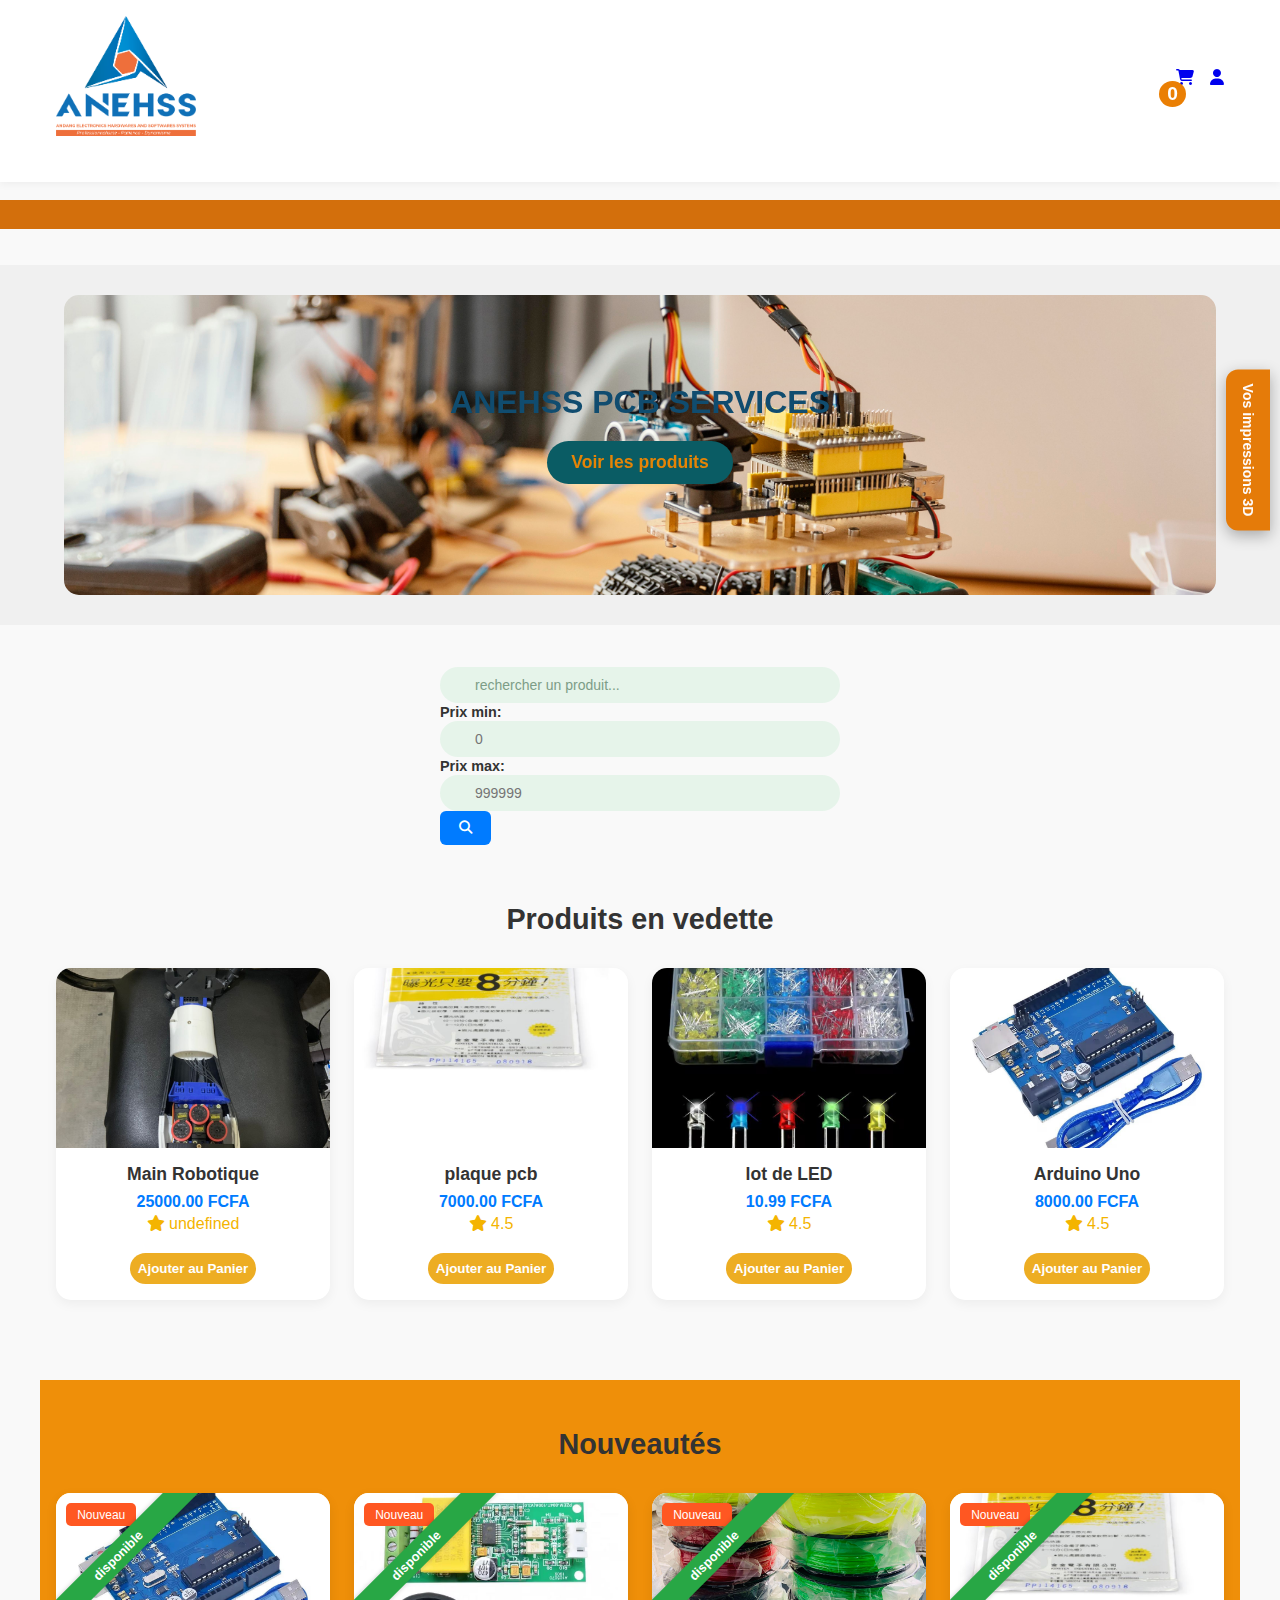
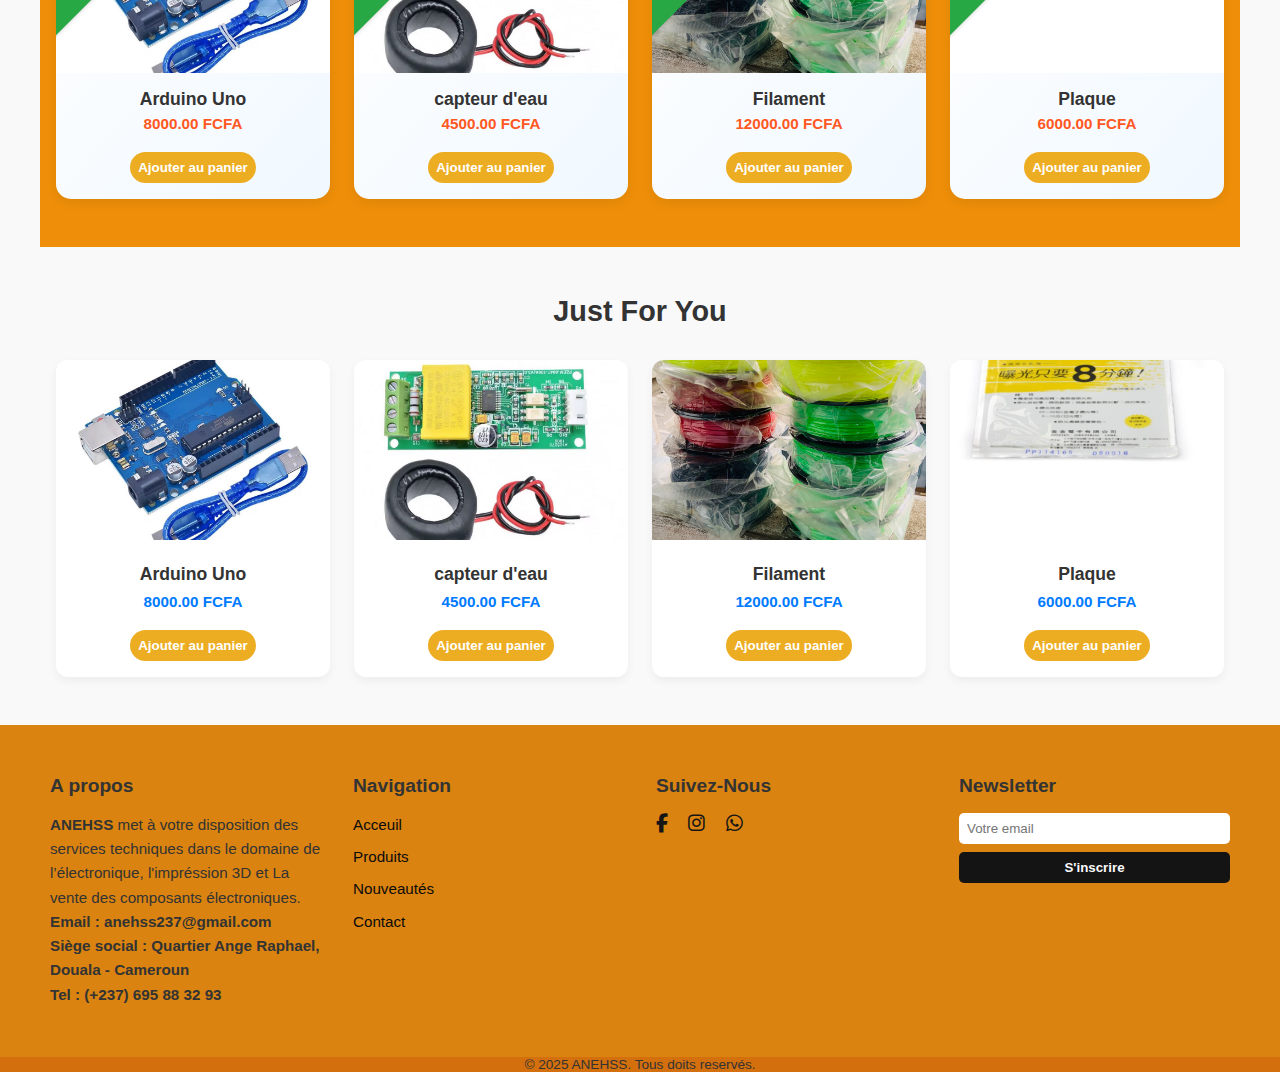
<file: index.html>
<!DOCTYPE html>
<html lang="fr">
<head>
    <meta charset="UTF-8"/>
    <meta name="viewport" content="width=device-width, initial-scale=1.0"/>
    <title>ANEHSS</title>
    <link rel="stylesheet" href="css/style.css">
    <link rel="icon" href="images/Logo.png" type="image/png">
    <link rel="stylesheet" href="https://cdnjs.cloudflare.com/ajax/libs/font-awesome/6.4.0/css/all.min.css" />
</head>

<div id="bouton-3d">Vos impressions 3D</div>

<div id="slide-3d">
    <div class="contenu-slide">
        <h2>Impression 3D personnalisée</h2>
        <p>Nous vous offrons la possibilité de réaliser vos impréssions 3D personnalisées<br>
            soumettez nous vos coordonnées,Fichiers, dimmensions, matériaux... On s'occupe de tout.</p>
        <a href="3d.html" class="btn-decouvrir">Découvrir</a>
    </div>
</div>
<body>
    <header class="site-header">
        <div class="container">
            <!--Logo-->
            <div class="logo">
                
                <img src="images/Logo.png" alt="logo du site" class="photo">
            </div>

            

            <div class="user-actions">
                <a href="#" id="link-panier" style="position: relative;"><i class="fas fa-shopping-cart"></i><span id="panier-compteur" class="panier-compteur">0</span></a>
                <a href="profil.html" id="link-profil"><i class="fas fa-user"></i></a>
                <button class="menu-toggle" id="menu-toggle"><i class="fas fa-bars"></i></button>
            </div>

            <!--Menu Responsive-->
            <nav class="mobile-nav" id="mobile-nav">
                <ul>
                    <li><a href="#">Acceuil</a></li>
                    <li><a href="#">Produits</a></li>
                    <li><a href="#">Nouveautés</a></li>
                    <li><a href="#">Contact</a></li>
                </ul>
            </nav>
        </div>
        

        <!--Affichage de l'état-->
    <div id="auth-info">
        <span id="welcome-msg"></span>
        <button id="btn-logout" style="display: none;">Se déconnecter</button>
    </div>
        
    </header>
    <div id="login-modal" class="modal">
        <div class="modal-content">
            <span class="close-btn" id="close-login">&times;</span>
            <h2>Connexion</h2>
            <input type="text" id="username" placeholder="Nom d'utilisateur" required />
             <input type="email" id="email" placeholder="Adresse e-mail" required />
            <button id="btn-login">Se connecter</button>
        </div>
    </div>
    <br>
    <section class="devise-container">
            <h1 class="devise">
                <span class="mot">Professionnalisme</span>
                <span class="mot">Patience</span>
                <span class="mot">Dynamisme</span>
            </h1>
        </section>
        <br>


    <!--<section class="recherches-populaires">
            <h2>Recherches Populaires</h2>
            <div class="tags-container" id="tags-container">
                
            </div>
        </section>-->
        <br>
        <section class="hero-flip">
            <div class="flip-card" id="flip-card">
                <div class="flip-card-inner" id="flip-card-inner">
                    <!--cartes générées-->
                </div>
            </div>
        </section>
        
        
    <!--Barre de recherche-->
            <section class="filtres-section">
                <div class="filtres-container">
                    <input type="text" id="recherche-input" placeholder="rechercher un produit..." class="search-ba"/>
                    

                    <div class="filtre-prix">
                        <label for="prix-min">Prix min:</label>
                        <input type="number" id="prix-min" placeholder="0" min="0"/><br>
                        <label for="prix-max">Prix max:</label>
                        <input type="number" id="prix-max" placeholder="999999" min="0"/>
                    </div>
                    <button id="btn-filtrer"><i class="fas fa-search"></i></button>
                </div>
            </section>

    
    <main>
        
        <section class="produits-vedette" id="nouveautes">
            <h2>Produits en vedette</h2>
            <div class="produits-container" id="produits-container"></div>
            <!--Produits générés-->
        </section>

        <section class="nouveautes" >
            <h2>Nouveautés</h2>
            <div class="nouveautes-container" id="nouveautes-container">
                <!--Nouveaux produits générés dynamiquement-->
            </div>
        </section>
        <!--<section class="projets-realises">
            <h2> Projets Réalisés</h2>
            <div class="grille-projets">
                <div class="carte-projet fade-in">
                    <div class="media parallax">
                        <img src="" alt="Boitier 3D">
                    </div>
                    <div class="contenu">
                        <h3>Boitier capteur météo</h3>
                        <p>Impréssion PLA, Intégration ESP32, batterie solaire</p>
                    </div>
                </div>

                <div class="carte-projet fade-in">
                    <div class="media parallax">
                        <video src="video/" autoplay muted loop></video>
                    </div>
                    <div class="contenu">
                        <h3>Mini robot imprimé</h3>
                        <p>Conception mécanique et animation de servos SG90</p>
                    </div>
                </div>
            </div>
        </section>-->
        
        <section class="just-for-you">
            <h2>Just For You</h2>
            <div class="just-container" id="just-container">
                <!--Tous les produits-->
            </div>
        </section>
    </main>
    <!--Panier Latéral-->
    <div id="side-cart" class="side-cart">
        <div class="side-cart-header">
            <h3>Mon panier</h3>
            <span class="close-cart" id="close-cart">&times;</span>
        </div>
        <div id="cart-items" class="cart-items"></div>
        <div class="side-cart-footer">
        <p>Total : <span id="cart-total">0 FCFA</span></p>
        <button id="btn-commander">Commander</button>
        </div>
    </div>

    <!--Compteur panier-->
    <span id="panier-compteur" class="panier-compteur">0</span>
</body>
    <footer>
        <div class="footer-container">
            <div class="ooter-col">
                <h3>A propos</h3>
                <p> <b>ANEHSS</b> met à votre disposition des services techniques dans le domaine de l’électronique, l'impréssion 3D et La vente 
                    des composants électroniques.
                    <b><br>Email : anehss237@gmail.com <br> Siège social : Quartier Ange Raphael, Douala - Cameroun<br> Tel : 
(+237) 695 88 32 93 	</p></b>
            </div>
            <div class="ooter-col">
                <h3>Navigation</h3>
                <ul>
                    <li><a href="#">Acceuil</a></li>
                    <li><a href="3d.html">Produits</a></li>
                    <li><a href="#nouveautes">Nouveautés</a></li>
                    <li><a href="mailto:anehss237@gmail.com?subject=Prise%20de%20contact&body=Bonjour,%20j'aimerais%20vous%20Contacter.">Contact</a></li>
                </ul>
            </div>
            <div class="ooter-col">
                <h3>Suivez-Nous</h3>
                <div class="social-links">
                    <a href="#"><i class="fab fa-facebook-f"></i></a>
                    <a href="#"><i class="fab fa-instagram"></i></a>
                    <a href="https://wa.me/237679971006"><i class="fab fa-whatsapp"></i></a>
                </div>
            </div>
            <div class="ooter-col">
                <h3>Newsletter</h3>
                <form id="newsletter-form">
                    <input type="email" placeholder="Votre email" required>
                <button type="submit">S'inscrire</button>
                </form>
            </div>
        </div>
        <p class="footer-bottom">&copy; 2025 ANEHSS. Tous doits reservés.</p>

    </footer>

    <script src="js/script.js"></script>
    <script>
        const observer = new IntersectionObserver((entries) => {
            entries.forEach(entry => {
            if (entry.isIntersecting) {
                entry.target.classList.add("visible");
            }
        });
    }, { threshold: 0.1});

    document.querySelectorAll(".carte-projet").forEach(el => observer.observe(el));
    window.addEventListener("scroll", () => {
        document.querySelectorAll(".parallax img, .parallax video").forEach(media => {
            const speed = 0.2;
            const offset = window.scrollY - media.parentElement.offsetTop;
            media.style.transform = `translateY(${offset * speed}px)`;
        });
    });
    </script>


</html>
</file>
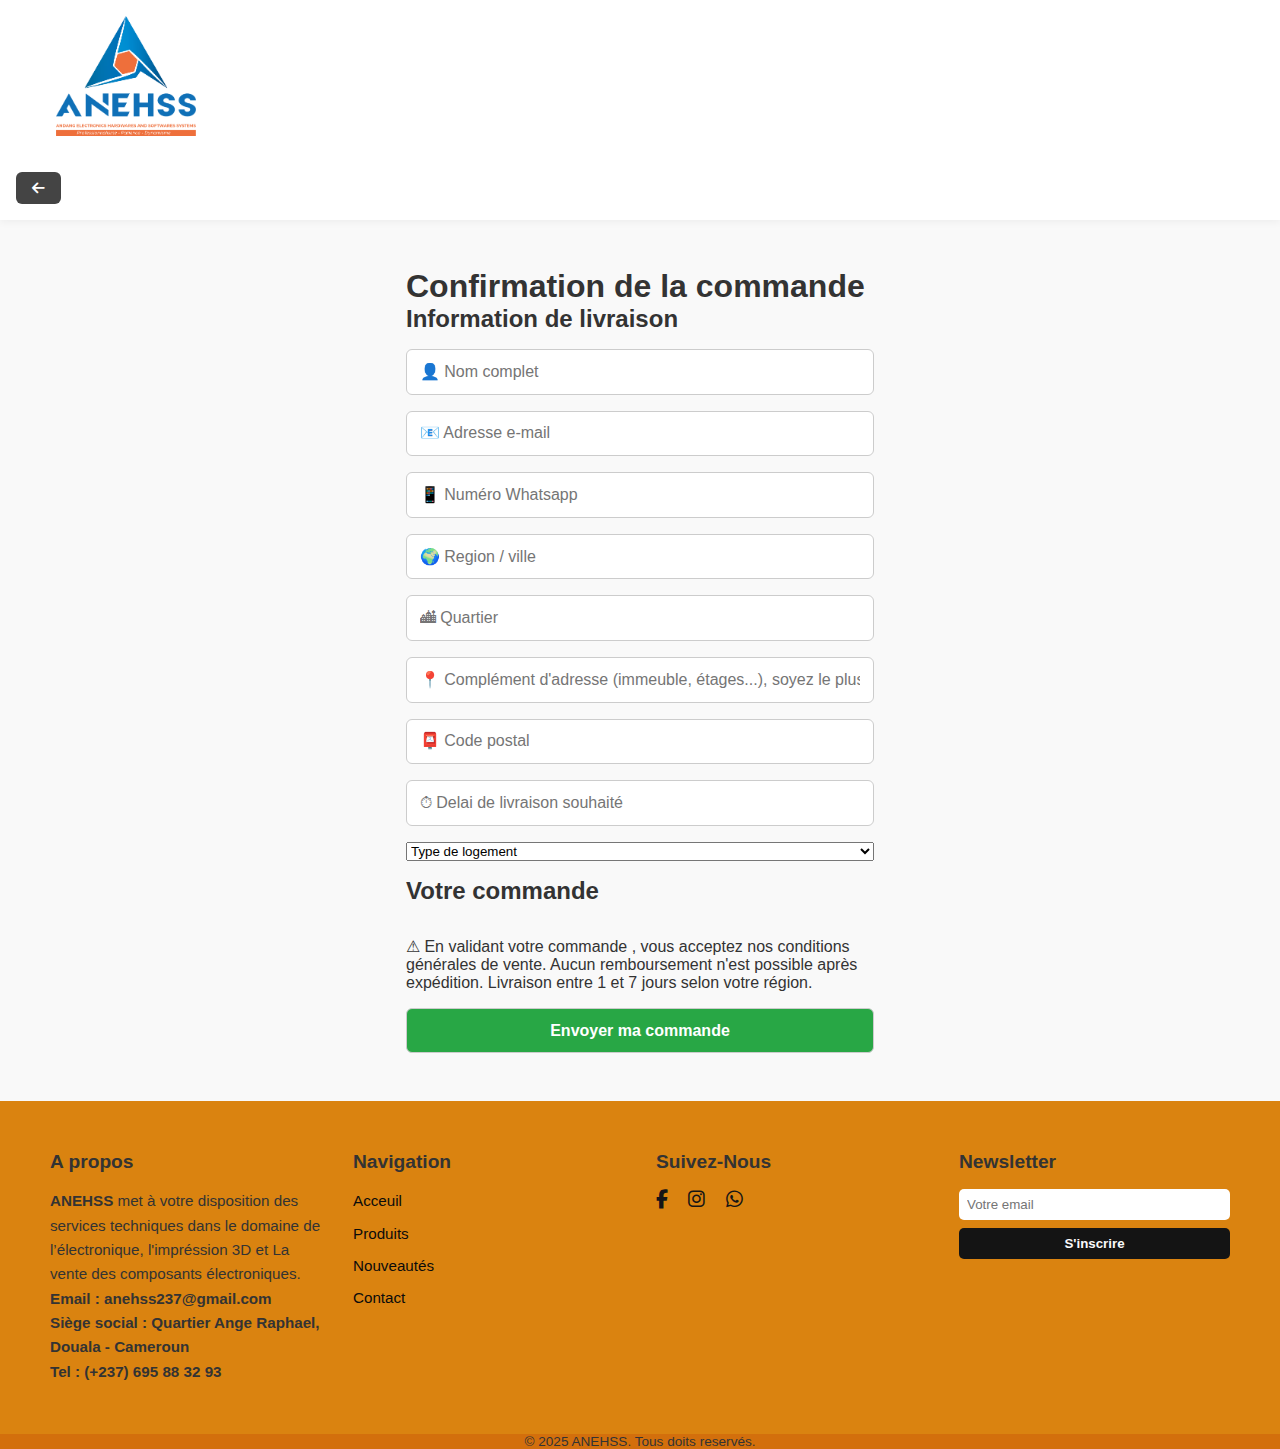
<file: paiement.html>
<!DOCTYPE html>
<html lang="fr">
<head>
    <meta charset="UTF-8"/>
    <meta name="viewport" content="width=device-width, initial-scale=1.0"/>
    <title>Paiement</title>
    <link rel="stylesheet" href="css/style.css">
    <link rel="stylesheet" href="https://cdnjs.cloudflare.com/ajax/libs/font-awesome/6.5.0/css/all.min.css"/>
</head>
<header class="site-header">
        <div class="container">
            <!--Logo-->
             <div class="logo">
                
                <img src="images/Logo.png" alt="logo du site" class="photo">
            </div>

        </div>
        <button id="btn-retour" class="btn-retour"><i class="fas fa-arrow-left"></i></button> 
    </header>
<body>
   
<main class="paiement-container">
    <h1>Confirmation de la commande</h1>
    <form id="form-paiement">
        <h2> Information de livraison</h2>
        <input type="text" name="nom" placeholder="&#128100; Nom complet" required/>
        <input type="email" name="email" placeholder="&#128231; Adresse e-mail" required/>
        <input type="tel" name="whatsapp" placeholder="&#128241; Numéro Whatsapp" required/>
        <input type="text" name="region" placeholder="&#127757; Region / ville" required/>
        <input type="text" name="quartier" placeholder="&#127961; Quartier" required/>
        <input type="text" name="adresse" placeholder="&#128205; Complément d'adresse (immeuble, étages...), soyez le plus précis possible pour identifier le lieu exacte" required/>
        <input type="text" name="postal" placeholder="&#128238; Code postal" />
        <input type="text" name="delai" placeholder="&#9201; Delai de livraison souhaité" required/>
        <select name="logement" required>
            <option value="">Type de logement</option>
            <option value="maison">Maison</option>
            <option value="appartement">Appartement</option>
            <option value="bureau">Bureau</option>
        </select>

        <h2> Votre commande</h2>
        <div id="resume-commande">
            <!--Facture des articles-->
        </div>

        <div class="policy">&#9888;
            En validant votre commande , vous acceptez nos conditions générales de vente.
            Aucun remboursement n'est possible après expédition. Livraison entre 1 et 7 jours selon votre région.
        </div>

        <button type="submit"> Envoyer ma commande</button>
    </form>
</main>

</body>


<footer>
        <div class="footer-container">
            <div class="ooter-col">
                <h3>A propos</h3>
                <p> <b>ANEHSS</b> met à votre disposition des services techniques dans le domaine de l’électronique, l'impréssion 3D et La vente 
                    des composants électroniques.
                    <b><br>Email : anehss237@gmail.com <br> Siège social : Quartier Ange Raphael, Douala - Cameroun<br> Tel : 
(+237) 695 88 32 93 	</p></b>
            </div>
            <div class="ooter-col">
                <h3>Navigation</h3>
                <ul>
                    <li><a href="#">Acceuil</a></li>
                    <li><a href="3d.html">Produits</a></li>
                    <li><a href="#nouveautes">Nouveautés</a></li>
                    <li><a href="mailto:anehss237@gmail.com?subject=Prise%20de%20contact&body=Bonjour,%20j'aimerais%20vous%20Contacter.">Contact</a></li>
                </ul>
            </div>
            <div class="ooter-col">
                <h3>Suivez-Nous</h3>
                <div class="social-links">
                    <a href="#"><i class="fab fa-facebook-f"></i></a>
                    <a href="#"><i class="fab fa-instagram"></i></a>
                    <a href="https://wa.me/237679971006"><i class="fab fa-whatsapp"></i></a>
                </div>
            </div>
            <div class="ooter-col">
                <h3>Newsletter</h3>
                <form id="newsletter-form">
                    <input type="email" placeholder="Votre email" required>
                <button type="submit">S'inscrire</button>
                </form>
            </div>
        </div>
        <p class="footer-bottom">&copy; 2025 ANEHSS. Tous doits reservés.</p>

    </footer>

   
    <script>document.getElementById("btn-retour").addEventListener("click", () => {window.history.back()});
</script>
<script src="js/paiement.js"></script>
    



</html>
</file>
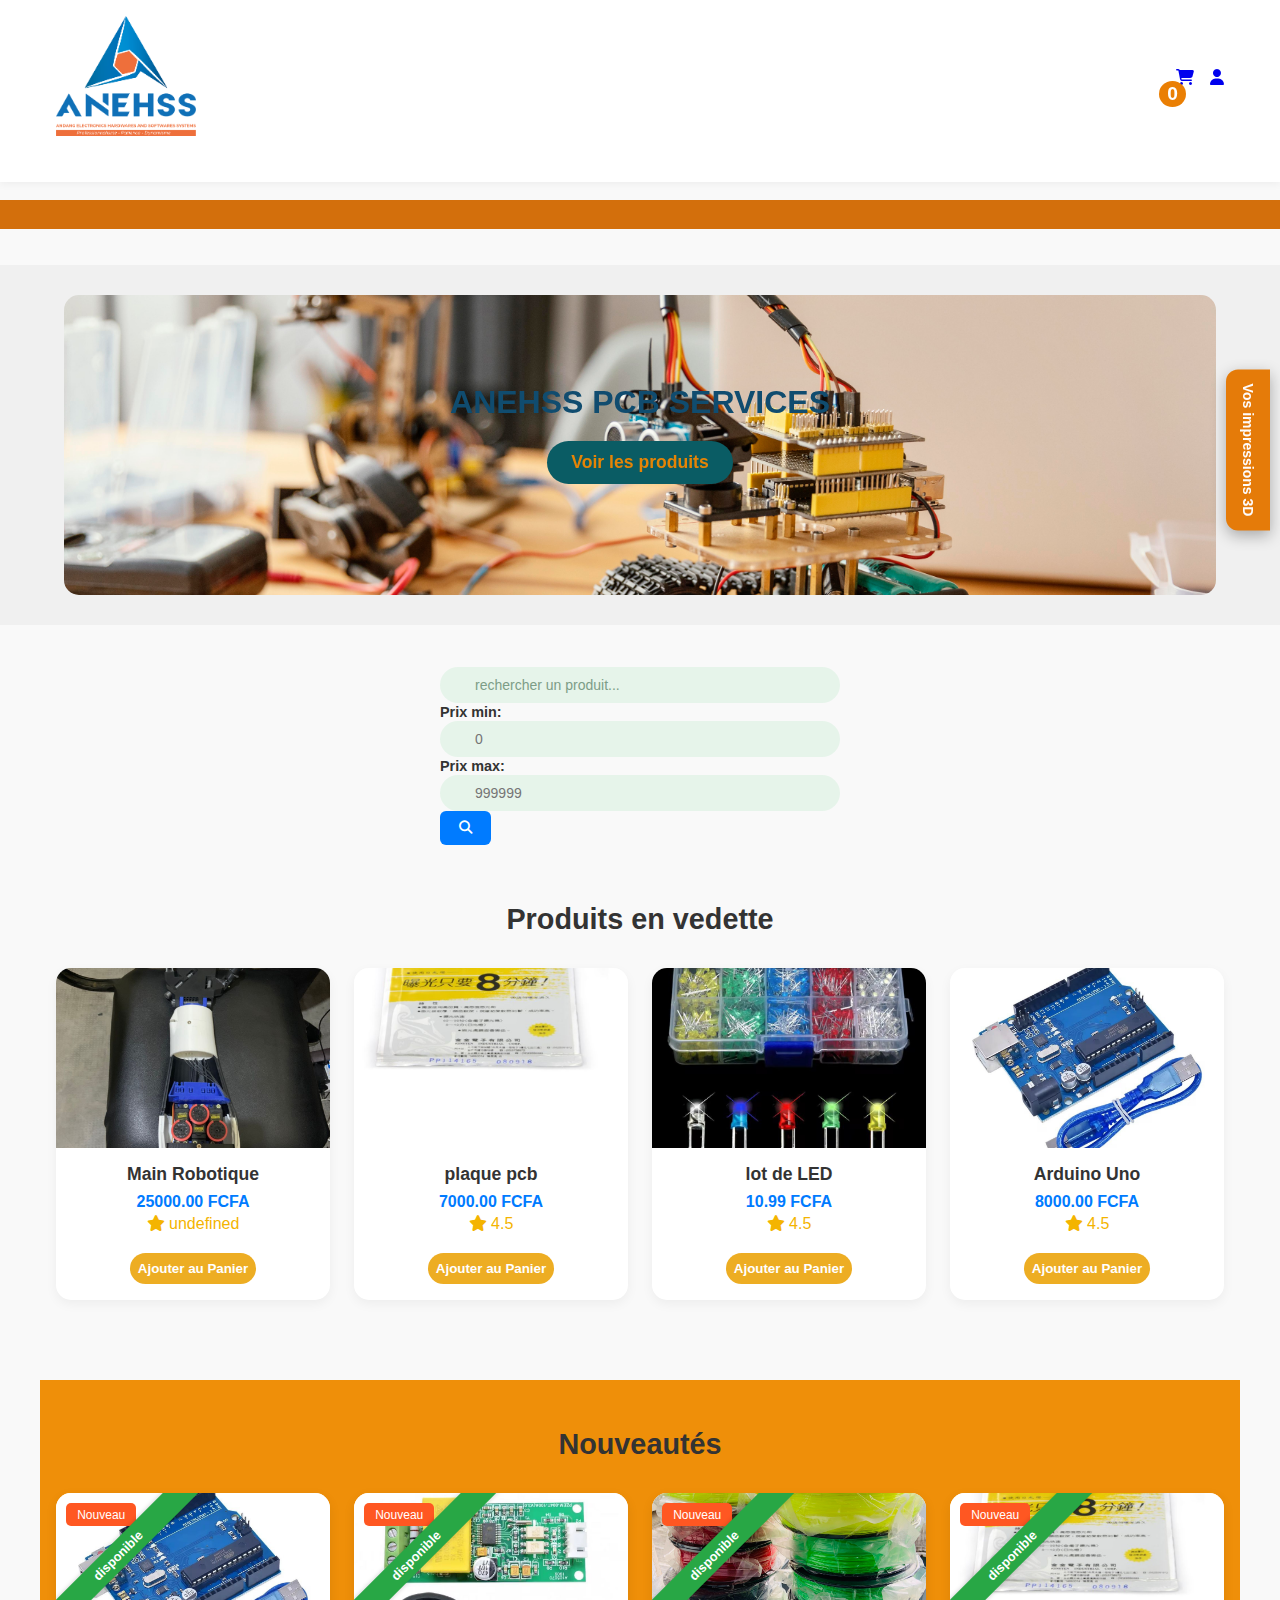
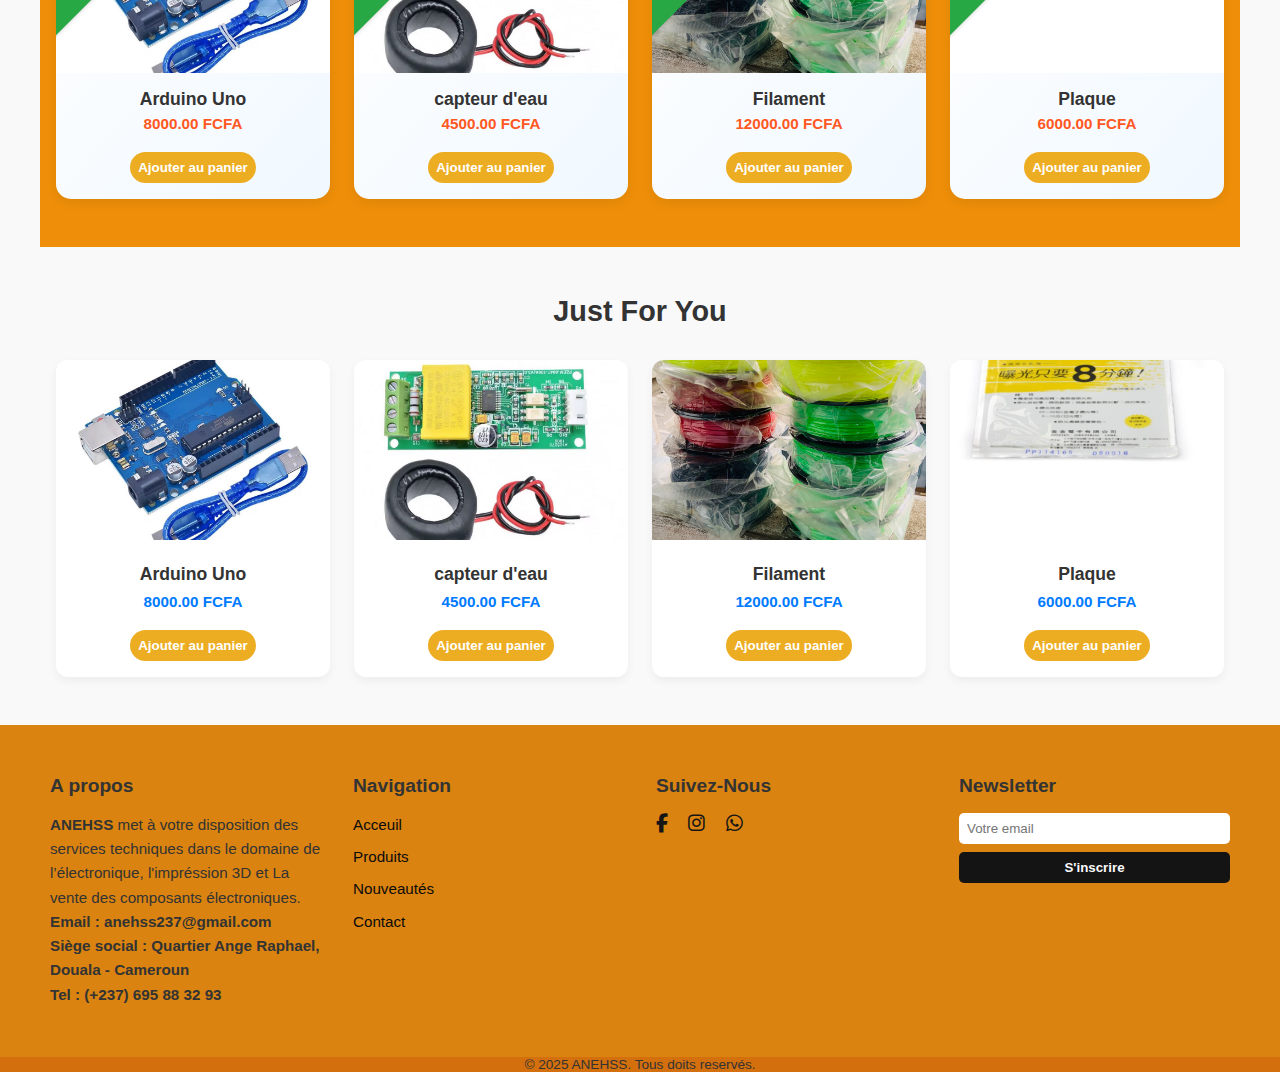
<file: profil.html>
<!DOCTYPE html>
<html lang="fr">
<head>
    <meta charset="UTF-8"/>
    <meta name="viewport" content="width=device-width, initial-scale=1.0"/>
    <title>Mon profil</title>
    <link rel="stylesheet" href="css/style.css">
    <link rel="stylesheet" href="https://cdnjs.cloudflare.com/ajax/libs/font-awesome/6.5.0/css/all.min.css"/>
</head>
<header class="site-header">
        <button id="btn-retour" class="btn-retour"><i class="fas fa-arrow-left"></i></button>
            <div class="container">
            <!--Logo-->
             <div class="logo">
                
                <img src="images/Logo.png" alt="logo du site" class="photo">
            </div>

        
        
    </header>
<body>
    
    
    <main class="profil-container">
        <h1>Mon Profil</h1>
        <div class="user-info" id="user-info"></div>
        <h2>Mes Commandes</h2>
        <div class="commandes" id="liste-commande">
            <!--Liste des Commandes-->
        </div>
    </main>
    
</body>

    <script src="js/profil.js"></script>
</html>
</file>
<file: css/style.css>
* {
    margin: 0;
    padding: 0;
    box-sizing: border-box;
}

body {
    font-family: Arial, sans-serif;
    background-color: #f9f9f9;
    color: #333;
}

.devise-container {
    margin: 0;
    padding: 0;
    background: #d36f0c;
    font-family: 'Segoe UI', Tahoma, Geneva, Verdana, sans-serif;
    display: flex;
    align-items: center;
    justify-content: center;
    min-height: 3vh;
    overflow: hidden;
    text-align: center;

}

.devise {
    display: flex;
    flex-wrap: wrap;
    gap: 1rem;
    justify-content: center;
}

.mot {
    font-size: 2vw;
    font-weight: 800;
    animation: rebond 3s ease-in-out infinite, couleur 3s infinite linear;
    background-color: linear-gradient(270deg, #f72585, #7209b7, #3a0ca3, #4361ee, #4cc9f0);
    background-size: 400%;
    
    opacity: 0;
    transform: translateY(50px);
}


.mot:nth-child(1) { animation-delay: 0s, 0s;}
.mot:nth-child(2) { animation-delay: 0.3s, 0s;}
.mot:nth-child(3) { animation-delay: 0.6s, 0s;}

@keyframes rebond {
    0%, 100% {
        opacity: 0;
        transform: translateY(50px) scale(0.9);
    }
    60% {
        opacity: 1;
        transform: translateY(-10px) scale(1.05);
    }
}


@keyframes coleur {
    0% {
        background-position: 0% 50%;
    }
    100% {
        background-position: 100% 50%;
    }
}

@media (max-width: 768px) {
    .mot {
        font-size: 5vw;
    }
}

@media (max-width: 480px) {
    .mot {
        font-size: 3vw;
    }
}

.site-header {
    background-color: white;
    box-shadow: 0 2px 8px rgba(0, 0, 0, 0.05);
    position: sticky;
    top: 0;
    z-index: 1000;
    margin-bottom: 0;
    padding-bottom: 0;
}

.site-header .container {
    display: flex;
    justify-content: space-between;
    align-items: center;
    padding: 1rem;
    max-width: 1200px;
    margin: auto;
    flex-wrap: wrap;
}

.logo a {
    font-size: 1.5rem;
    font-weight: bold;
    color: #111;
    text-decoration: none;
}

.logo {
    max-width: 80px;
    width: auto;
    height: auto;
}
.photo {
    width: 140px;
    height: 120px;
}

@media (max-width: 768px) {
    .logo {
        max-height: 65px;
    }
    .photo {
    width: 105px;
    height: 90px;
}
}

@media (max-width: 480px) {
    .logo {
        max-height: 55px;
    }
    .photo {
    width: 95px;
    height: 80px;
}
}

.search-bar {
    flex: 1;
    margin: 0 1rem;
    min-width: 200px;
}

.search-bar input {
    width: 100%;
    padding: 0.5rem 1rem;
    border-radius: 200px;
    border: 1px solid #ccc;
}

.user-actions{
    display: flex;
    gap: 1rem;
    align-items: center;
}

.user-actions a span {
    font-size: 1.2rem;
}

.menu-toggle {
    display: none;
    font-size: 1.5rem;
    background: none;
    border: none;
    cursor: pointer;
}

/* Menu mobile */
.mobile-nav {
    display: none;
    background-color: white;
    border-top: 1px solid #eee;
}

.mobile-nav ul {
    list-style: none;
    padding: 0;
    margin: 0;
}

.mobile-nav li {
    border-bottom: 1px solid #eee;
}

.mobile-nav a {
    display: block;
    padding: 1rem;
    text-decoration: none;
    color: #333;
}

@media (max-width: 768px) {
    .search-bar {
        width: 100%;
        margin: 1rem 0;
    }

    .menu-toggle {
        display: block;
    }

    .mobile-nav.show {
        display: block;
    }
}

.hero-flip {
    height: 40vh;
    display: flex;
    justify-content: center;
    align-items: center;
    perspective: 1000px;
    background-color: #f0f0f0;
    overflow: hidden;
    margin-top: 0;
    padding-top: 0;
}

.flip-card {
    width: 90%;
    max-width: 1200px;
    height: 300px;
    position: relative;
    margin-top: 0;
    padding-top: 0;
    align-items: center;
    justify-content: center;
    text-align: center;
}

.flip-card-inner {
    width: 100%;
    height: 100%;
    position: absolute;
    transform-style: preserve-3d;
    transition: transform 1s ease-in-out;
    align-items: center;
    justify-content: center;
}

.flip-card-front, .flip-card-back {
    position: absolute;
    width: 100%;
    height: 100%;
    border-radius: 15px;
    backface-visibility: hidden;
    display: flex;
    flex-direction: column;
    justify-content: center;
    align-items: center;
    color: white;
    padding: 0.1rem;
    background-size: cover;
    background-position: center;
    
}

.flip-card-front {
    background-image: url();
}

.flip-card-back {
    background-image: url();
    transform: rotateY(180deg);
}

.flip-card-content h2 {
    color: #104c6f;
    font-size: 2rem;
    margin-bottom: 1rem;
    justify-content: center;
}

.flip-card-content p {
    font-size: 1.1rem;
    margin-bottom: 2rem;
    justify-content: center;
}

.flip-card-content a {
    background: #0a5c64;
    padding: 0.7rem 1.5rem;
    border-radius: 30px;
    text-decoration: none;
    color: rgb(229, 132, 6);
    font-weight: bold;
    transition: background 0.3s;
    justify-content: center;
    text-align: center;
}

.flip-card-content a:hover {
    background: #043d6c;
}

@media (max-width: 768px) {


    .flip-card-content h2 {
        font-size: 1.5rem;
    }

    .flip-card-content p {
        font-size: 1rem;
    }

    .flip-card-content a{
        font-size: 0.9rem;
        padding: 0.6rem 1.2rem;
    }
}

.recherches-populaires {
    padding: 1rem 1rem;
    max-width: 1200px;
    margin: auto;

}

.recherches-populaires h2 {
    font-size: 1.8rem;
    margin-bottom: 1rem;
    text-align: center;
}

.tags-container {
    display: flex;
    flex-wrap: wrap;
    gap: 0.75rem;
    justify-content: center;
}

.tag-button {
    background-color: #e0e0e0;
    color: #333;
    padding: 0.6rem 1.2rem;
    border: none;
    border-radius: 25px;
    cursor: pointer;
    font-weight: 500;
    transition: background-color 0.3s, transform 0.2s;
}

.tag-button:hover {
    background-color: #007bff;
    color: white;
    transform: scale(1.05);
}

@media (max-width: 768px) {
    .recherches-populaires {
        padding: 2rem 1rem;
    }
    .recherches-populaires h2 {
        font-size: 1.2rem;
    }
    .tag-button {
        padding: 0.5rem 1rem;
        font-size: 0.9rem;
    }
}

.produits-vedette {
    padding: 3rem 1rem;
    max-width: 1200px;
    margin: auto;
}

.produits-vedette h2 {
    text-align: center;
    font-size: 1.8rem;
    margin-bottom: 2rem;
}

.produits-container {
    display: grid;
    font-size: 1.8rem;
    margin-bottom: 2rem;
}

.produits-container {
    display: grid;
    grid-template-columns: repeat(auto-fit, minmax(220px, 1fr));
    gap: 1.5rem;
}

.produit-card {
    background-color: white;
    border-radius: 15px;
    box-shadow: 0 4px 12px rgba(0, 0, 0, 0.05);
    overflow: hidden;
    transition: transform 0.3s;
    display: flex;
    flex-direction: column;
    text-align: center;
}

.produit-card:hover {
    transform: translateY(-5px);
}

.produit-card img {
    width: 100%;
    height: 180px;
    object-fit: cover;
}

.produit-info {
    padding: 1rem;
}

.produit-info h3 {
    font-size: 1.1rem;
    margin-bottom: 0.5rem;
}

.produit-info p {
    font-size: 1rem;
    margin: 0.25rem 0;
}

.prix {
    color: #007bff;
    font-weight: bold;
}

.note {
    font-size: 0.9rem;
    color: #f4b400
}

.btn-ajouter {
    margin-top: 1rem;
    padding: 0.5rem;
    background-color: #edad23;
    color:white;
    border-radius: 20px;
    border: none;
    cursor: pointer;
    font-weight: bold;
    transition: background-color 0.3s ;
}

.btn-ajouter:hover {
    background-color: #d77f0d;
}

.nouveautes {
    padding: 3rem 1rem;
    background-color: #ef8f09;
    max-width: 1200px;
    margin: auto;
}

.nouveautes h2 {
    text-align: center;
    font-size: 1.8rem;
    margin-bottom: 2rem;
}

.nouveautes-container {
    display: grid;
    grid-template-columns: repeat(auto-fit, minmax(220px, 1fr));
    gap: 1.5rem;
}

.nouveau-produit {
    background: linear-gradient(to bottom right, #ffffff, #f0f8ff);
    border-radius: 15px;
    box-shadow: 0 4px 12px rgba(0, 0, 0, 0.08);
    overflow: hidden;
    transition: transform 0.3s;
    display: flex;
    flex-direction: column;
    text-align: center;
    position: relative;
}

.nouveau-produit:hover{
    transform: scale(1.03);
}

.nouveau-produit img{
    width: 100%;
    height: 180px;
    object-fit: cover;
}

.nouveau-info {
    padding: 1rem;
}

.nouveau-info h3 {
    font-size: 1.1rem;
    margin-bottom: 0.3rem;
}

.nouveau-info p{
    font-size: 0.95rem;
    margin: 0.25rem 0;
}

.nouveau-prix {
    color: #ff5722;
    font-weight: bold;
}

.badge-new {
    position: absolute;
    top: 10px;
    left: 10px;
    background: #ff5722;
    color: white;
    padding: 0.3rem 0.7rem;
    font-size: 0.75rem;
    border-radius: 5px;
}

.footer {
    background-color:#0a0a0a;
    color: rgb(18, 18, 18);
    padding: 3rem 1rem 1rem;
}

.footer-container {
    max-width: 1600px;
    margin: auto;
    display: grid;
    grid-template-columns: repeat(auto-fit, minmax(220px, 1fr));
    gap: 2rem;
    background-color:#da8310;
    padding: 50px;
}

.ooter-col h3 {
    margin-bottom: 1rem;
    font-size: 1.2rem;
}

.ooter-col p, 
.ooter-col ul {
    font-size: 0.95rem;
    line-height: 1.6;
    list-style: none;
    padding: 0;
}

.ooter-col ul li {
    margin-bottom: 0.5rem;
}

.ooter-col ul li a {
    color: #0b0b0b;
    text-decoration: none;
}

.ooter-col ul li a:hover {
    color: #170b42;
}

.social-links a {
    margin-right: 1rem;
    color: rgb(21, 21, 22);
    font-size: 1.2rem;
    transition: color 0.3s;
}

.social-links a:hover {
    color: #070707;
}

#newsletter-form {
    display: flex;
    flex-direction: column;
}

#newsletter-form input {
    padding: 0.5rem;
    border-radius: 5px;
    border: none;
    margin-bottom: 0.5rem;
}

#newsletter-form button {
    padding: 0.5rem;
    border: none;
    border-radius: 5px;
    background-color: #141414;
    color: rgb(249, 249, 251);
    font-weight: bold;
    cursor: pointer;
    transition: background 0.3s;
}

#newsletter-form button:hover {
    background-color: #131313;
}

.footer-bottom {
    text-align: center;
    font-size: 0.85rem;
    background-color: #d36f0c;
}

.just-for-you {
    padding: 3rem 1rem;
    max-width: 1200px;
    margin: auto;
}

.just-for-you h2 {
    text-align: center;
    font-size: 1.8rem;
    margin-bottom: 2rem;
}

.just-container {
    display: grid;
    gap: 1.5rem;
    grid-template-columns: repeat(4, 1fr);
}

@media (max-width: 1024px){
    .just-container{
        grid-template-columns: repeat(3, 1fr);
    }
}

@media (max-width: 768px){
    .just-container{
        grid-template-columns: repeat(3, 1fr);
    }
}

@media (max-width: 1024px){
    .just-container{
        grid-template-columns: repeat(2, 1fr);
    }
}

@media (max-width: 480px){
    .just-container{
        grid-template-columns: repeat(2, 1fr);
    }
}

.card-produit {
    background-color: white;
    border-radius: 12px;
    box-shadow: 0 4px 10px rgba(0, 0, 0, 0.05);
    overflow: hidden;
    display: flex;
    flex-direction: column;
    text-align: center;
    transition: transform 0.3s;
}

.card-produit:hover {
    transform: translateY(-4px);
}

.card-produit img {
    width: 100%;
    height: 180px;
    object-fit: cover;
}

.card-info {
    padding: 1rem;
}

.card-info h3 {
    font-size: 1.1rem;
    margin: 0.5rem 0;
}

.card-info p {
    font-size: 0.95rem;
    margin: 0.25rem 0;
}

.card-price {
    color: #007bff;
    font-weight: bold;
}

.card-note {
    font-size: 0.9rem;
    color: #f4b400;
}

.filtres-section {
    padding: 2rem 1rem 0;
    max-width: 1200px;
    margin: auto;
}

.filtres-container {
    position: relative;
    width: 90%;
    max-width: 400px;
    margin: 10px auto;
}

.search-ba {
    width: 100%;
    padding: 10px 40px 10px 35px;
    border: none;
    border-radius: 30px;
    background-color: #e6f4ea;
    font-size: 14px;
    transition: all 0.3s ease;
    outline: none;
    color: #075e54;
}

.search-ba::placeholder {
    color: #7d9d87;
}

.search-ba:focus {
    background-color: #d1f0dd;
    box-shadow: 0 0 0 2px #25D366;
}

    .search-ba:focus {
        transform: translateY(-50%) scale(1.1) 
    }

.filtres-container input[type="text"],
.filtres-container input[type="number"] {
    width: 100%;
    padding: 10px 40px 10px 35px;
    border: none;
    border-radius: 30px;
    background-color: #e6f4ea;
    font-size: 14px;
    transition: all 0.3s ease;
    outline: none;
    color: #075e54;
}

.filtres-container label {
    font-weight: bold;
    font-size: 0.9rem;
}

#btn-filtrer {
    padding: 0.6rem 1.2rem;
    background-color: #007bff;
    color: white;
    border: none;
    border-radius: 6px;
    cursor: pointer;
    font-weight: bold;
    transition: background-color 0.3s;

}

#btn-filtrer:hover {
    background-color: #0056b3;
}

@media (max-width: 600px) {
   

    .filtre-prix {
        flex-wrap: wrap;
        justify-content: space-between;
    }

    #btn-filtrer {
        width: 80%;
    }
}

/*Modal de connexion*/
.modal {
    position: fixed;
    inset: 0;
    justify-content: center;
    background-color: rgba(0, 0, 0, 0.6);
    display: none;
    align-items: center;
    z-index: 1000;
}

.modal.show {
    display: flex;
}

.close-btn {
    position: absolute;
    top: 12px;
    right: 16px;
    font-size: 1.5rem;
    color: #333;
    cursor: pointer;
    font-weight: bold;
}
.modal-content {
    position: relative;
    background: white;
    padding: 2rem;
    border-radius: 10px;
    text-align: center;
    width: 300px;
}

.modal input {
    width: 100%;
    padding: 0.7rem;
    margin-bottom: 1rem;
    border: 1px solid #ccc;
    border-radius: 6px;
}

.modal button {
    padding: 0.7rem 1.5rem;
    background: #007bff;
    border: none;
    color: white;
    border-radius: 6px;
    cursor: pointer;
}

#auth-info {
    padding: 0.8rem;
    text-align: right;
    font-size: 0.7rem;
    margin-right: 1.2rem;
}

#auth-info button {
     padding: 0.4rem 0.7rem;
    background: #007bff;
    border: none;
    color: white;
    border-radius: 6px;
    cursor: pointer;
}

.modal input {
    width: 100%;
    padding: 0.7rem;
    margin-bottom: 1rem;
    border-radius: 6px;
    font-size: 1rem;
}

/*barre latérale*/
.side-cart {
    position: fixed;
    top: 0;
    right: -400px;
    width: 340px;
    height: 100%;
    background: #fff;
    box-shadow: -4px 0 10px rgba(0, 0, 0, 0.2);
    z-index: 2000;
    padding: 1rem;
    display: flex;
    flex-direction: column;
    transition: right 0.4s ease;
}

.side-cart.open {
    right: 0;
}

.side-cart-header {
    display: flex;
    justify-content: space-between;
    align-items: center;
    border-bottom: 1px solid #ddd;
    padding-bottom: 0.5rem;
}

.cart-items {
    flex: 1;
    overflow-y: auto;
    margin: 1rem 0;
}

.side-cart-footer {
    border-top: 1px solid #ddd;
    padding-top: 0.5rem;
}

#btn-commander {
    width: 100%;
    padding: 0.7rem;
    background: #28a745;
    color: none;
    border: none;
    border-radius: 6px;
    font-weight: bold;
    margin-top: 0.5rem;
    cursor: pointer;
}

.close-cart {
    font-size: 1.5rem;
    cursor: pointer;

}

.panier-compteur {
    position: absolute;
    top: 12px;
    right: 8px;
    background: rgb(234, 127, 4);
    color: white;
    border-radius: 50%;
    font-size: 0.7rem;
    padding: 2px 8px;
    font-weight: bold;
    z-index:100;
}

.btn-plus, .btn-moins {
    padding: 4px 10px;
    border: none;
    background: #007bff;
    color: white;
    font-size: 1rem;
    border-radius: 4px;
    cursor: pointer;
}

.profil-container {
    max-width: 800px;
    margin: 2rem auto;
    padding: 1rem;
}

.user-info {
    background: #f7f7f7;
    padding: 1rem;
    border-radius: 8px;
    margin-bottom: 2rem;
}

.commandes {
    background: #fff;
    border: 1px solid #ddd;
    padding: 1rem;
    border-radius: 8px;
}

.btn-retour {
    display: inline-block;
    margin: 1rem;
    padding: 0.5rem 1rem;
    background-color: #444;
    color: white;
    border: none;
    border-radius: 6px;
    cursor: pointer;
    font-size: 0.9rem;
    transition: background 0.3s ease;

}

.btn-retour:hover {
    background-color: #000;
}

.paiement-container {
    max-width: 500px;
    margin: 2rem auto;
    padding: 1rem;
}

#form-paiement {
    display: flex;
    flex-direction: column;
    gap: 1rem;
}

#form-paiement input, #form-paiement button {
    padding: 0.8rem;
    font-size: 1rem;
    border: 1px solid #ccc;
    border-radius: 6px;
}

#form-paiement button {
    background-color: #28a745;
    color: white;
    font-weight: bold;
    cursor: pointer;
}

.badge-stock {
    position: absolute;
    top: 50px;
    left: -170px;
    transform: rotate(-45deg);
    color: white;
    font-size: 0.8rem;
    font-weight: bold;
    padding: 5px 200px;
    z-index: 10;
    text-align: right;
    box-shadow: 0 0 5px rgba(0, 0, 0, 0.2);
}

.badge-stock.disponible {
    background-color: #28a745;
}

.badge-stock.rupture {
    background-color: #dc3545;
}

#bouton-3d {
    position: fixed;
    right: 10px;
    top: 50%;
    transform: translateY(-50%);
    background-color: #e57b09;
    color: rgb(254, 251, 251);
    padding: 14px;
    font-weight: bold;
    font-size: 14px;
    border: none;
    border-radius: 12px 0 0 12px;
    cursor: pointer;
    z-index: 999;
    writing-mode: vertical-lr;
    text-orientation: mixed;
    box-shadow: 0 5px 15px rgba(0, 0, 0, 0.3);
    transition: all 0.3s ease;
    animation: pulseGlow 2s infinite ease-in-out;
}

@keyframes pulseGlow {
    0% {
        box-shadow: 0 0 10px rgba(255, 87, 34, 0.7), 0 0 20px rgba(33, 150, 243, 0.6);
    }
    50% {
        box-shadow: 0 0 20px rgba(255, 87, 34, 0.9), 0 0 30px rgba(33, 150, 243, 0.9);
    }
    100% {
        box-shadow: 0 0 10px rgba(255, 87, 34, 0.7), 0 0 20px rgba(33, 150, 243, 0.6);
    }
}

#bouton-3d:hover {
    transform: translateY(-50%) scale(1.05);
    background: linear-gradient(145deg, #ff6a3c, #3ea6ff);
}

#slide-3d {
    position: fixed;
    bottom: 0;
    left: 100%;
    width: 100%;
    background: #222;
    color: white;
    padding: 20px;
    transition: left 0.5s ease;
    z-index: 998;
}

#slide-3d.active {
    left: 0;
}

.contenu-slide {
    max-width: 800px;
    margin: auto;
    text-align: center;
}

.contenu-slide h2 {
    margin-bottom: 10px;
    font-size: 16px;
}

.contenu-slide p {
    margin-bottom: 20px;
    font-size: 16px;
}

.btn-decouvrir {
    background: #28a745;
    color: white;
    padding: 10px 20px;
    border-radius: 30px;
    text-decoration: none;
    font-weight: bold;
    transition: background 0.3s;

}

.btn-decouvrir:hover {
    background: #218838;
}

@media (max-width: 768px) {
    #bouton-3d {
        top: auto;
        bottom: 15px;
        right: 0px;
        writing-mode: vertical-lr;
        text-orientation: mixed;
        animation: none;
        background-color: rgba(0, 0, 0, 0.5);
        transition: none;
        box-shadow: none;
        font-size: 12px;
    }
    .contenu-slide h2 {
        font-size: 15px;
    }

    .contenu-slide p {
        font-size: 14px;
    }
}

.hero-3d {
    display: flex;
    min-height: 20vh;
    max-height: 60vh;
    background: #111;
    overflow: hidden;
}

.texte-hero {
    flex: 1;
    padding: 40px;
    display: flex;
    flex-direction: column;
    justify-content: center;
    justify-content: center;
    background: linear-gradient(to bottom right, #1c1c1c, #222);


}

.texte-hero h1 {
        font-size: 2.5rem;
        margin-bottom: 20px;
        color: #007bff;
    }

.texte-hero p {
    font-size: 1.2rem;
    margin-bottom: 20px;
    line-height: 1.5;
    color: #aa4202;
}

.btn-hero {
    background: #ff5722;
    padding: 12px 28px;
    border-radius: 30px;
    color: white;
    text-decoration: none;
    font-weight: bold;
    transition: background 0.3s ease;
}

.btn-hero:hover {
    background: #ff784e;
}

.media-hero {
    flex: 1;
    position: relative;
    overflow: hidden;
}

.media-hero video, .media-hero img {
    width: 100%;
    height: 100%;
    object-fit: cover;
    display: block;

}

@media (max-width: 768px) {
    .hero-3d {
        flex-direction:row;
    }
    .texte-hero {
        padding: 10px;
        text-align: center;
    }
    .texte-hero h1 {
        font-size: 1rem;
    }
    .texte-hero p {
        font-size: 0.5rem;
    }
    .btn-hero {
        font-size: 0.9rem;
        padding: 4px 9px;
    }
}

.section-alterne {
    display: flex;
    flex-direction: column;
}

.bloc {
    display: flex;
    align-items: center;
    padding: 30px 10%;
    gap: 20px;
    flex-direction: row;
}

.bloc img {
    width: 50%;
    border-radius: 12px;
    box-shadow: 0 4px 20px rgba(0, 0, 0 , 0.3);
    transition: transform 0.4 ease;
}

.bloc img:hover {
    transform: scale(1.05);
}

.bloc .texte {
    width: 100%;
}

.bloc h2 {
    font-size: 2rem;
    margin-bottom: 0px;
}

.bloc p {
    font-size: 1.5rem;
    color: #444;
}

.bloc-droite {
    flex-direction: row-reverse;
}

@media (max-width: 768px) {
    .bloc {
        flex-direction: row;
        

    }
    .bloc h2 {
        font-size: 1rem;
    }
    .bloc p {
        font-size: 0.6rem;
    }
    
}

.timeline {
    padding: 60px;
    background: #f9f9f9;
    text-align: center;
}

.titre-timeline {
    font-size: 2rem;
    margin-bottom: 40px;
}

.etapes {
    display: flex;
    flex-direction: column;
    gap: 20px;
    position: relative;
}

.etape {
    position: relative;
    background: white;
    padding: 20px 30px;
    border-left: 4px solid #2196F3;
    box-shadow: 0 4px 10px rgba(0, 0, 0, 0.1);
    font-weight: bold;
    animation: slideIn 0.8s ease both;
}

.etape span {
    background: #2196F3;
    color: white;
    border-radius: 50%;
    display: inline-block;
    width: 30px;
    height: 30px;
    text-align: center;
    line-height: 30px;
    margin-right: 10px;
}

@keyframes slideIn {
    from {
        opacity: 0;
        transform: translateX(-30px);
    }
    to {
        opacity: 1;
        transform: translateX(0);
    }
}

@media (max-width: 768px) {
    etape span {
        width: 15px;
        height: 15px;
    }
}

.modal {
    display: none;
    position: fixed;
    z-index: 9999;
    left: 0; top: 0;
    width: 100%; height: 100%;
    background: rgba(0, 0, 0, 0.7);
    justify-content: center;
    align-items: center;
}

.modal-contenu {
    background: white;
    padding: 30px;
    border-radius: 12px;
    max-width: 500px;
    width: 90%;
    position: relative;
}

.modal-contenu h2 {
    margin-top: 0;
}

.modal-contenu input, .modal-contenu textarea {
    width: 100%;
    margin: 10px 0;
    padding: 12px;
    border-radius: 6px;
    border: 1px solid #ccc;
}

.modal-contenu button {
    background: #2196F3;
    color: white;
    border: none;
    padding: 12px;
    width: 100%;
    border-radius: 6px;
    font-weight: bold;
}

#fermer-popup {
    position: absolute;
    top: 10px;
    right: 15px;
    cursor: pointer;
}

.lien-commande {
    display: inline-block;
    color: #2196F3;
    font-weight: bold;
    text-decoration: none;
    font-size: 1.1rem;
    cursor: pointer;
}

.lien-commande:hover {
    text-decoration: underline;
}

.projets-realises {
    padding: 4rem 2rem;
    background: #f9f9f9;
    text-align: center;
}

.projets-realises h2 {
    font-size: 2rem;
    margin-bottom: 2rem;
    animation: fadeInDown 1s ease;
}

.grille-projets {
    display: grid;
    gap: 2rem;
    grid-template-columns: repeat(auto-fit, minmax(300px, 1fr));
}

.carte-projet {
    background: white;
    border-radius: 1rem;
    overflow: hidden;
    box-shadow: 0 10px 20px rgba(0, 0, 0, 0.1);
    transform: translateY(30px);
    opacity: 0;
    transition: transform 0.6s ease, opacity 0.6s ease;
}

.media-parallax img, .media-parallax video {
    width: 100%;
    height: 130%;
    object-fit: cover;
    transform: translateY(0);
    transition: transform 0.3s ease;
}

.carte-projet.visible {
    opacity: 1;
    transform: translateY(0);
}
</file>
